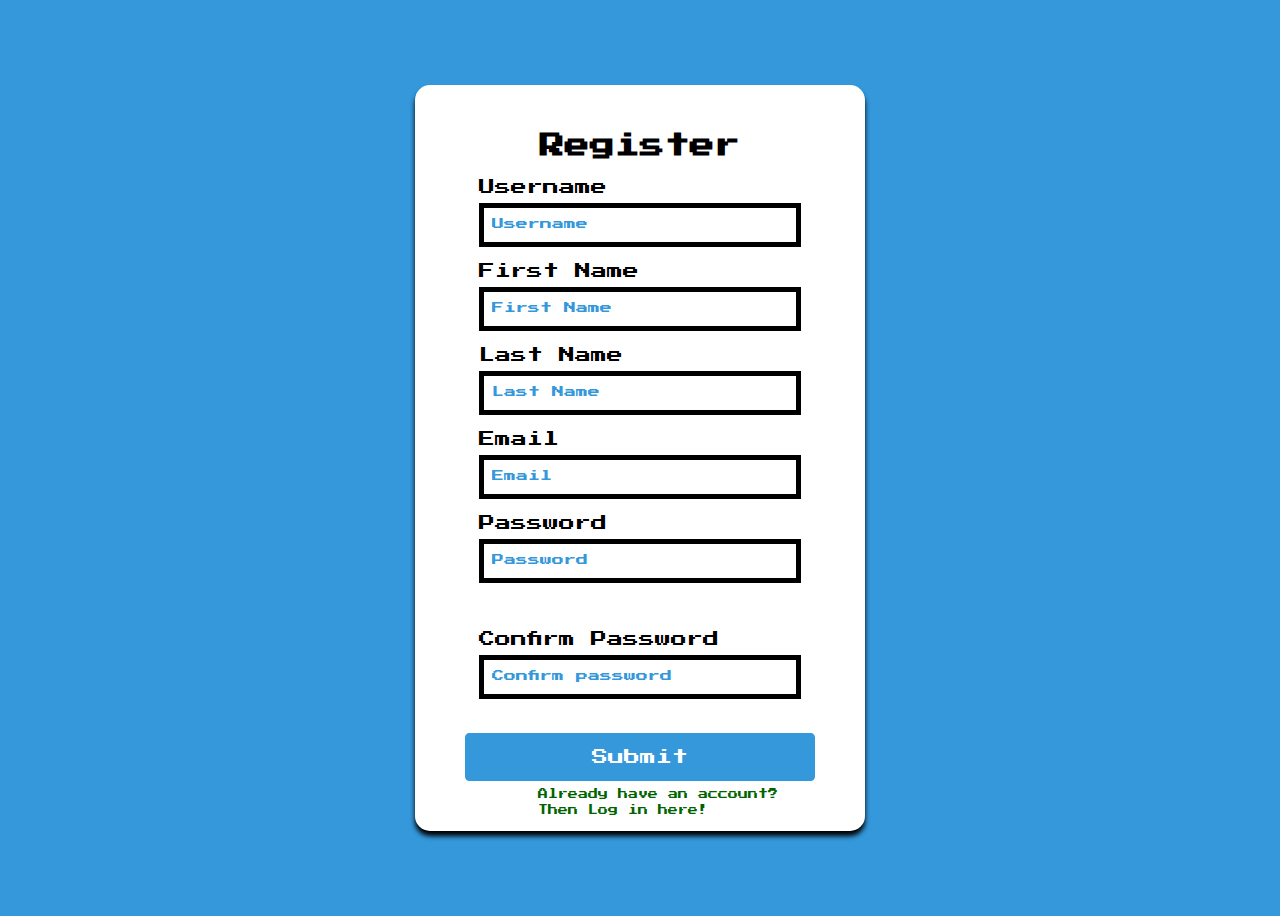
<file: index.html>
<!DOCTYPE html>
<html lang="en">
<head>
    <meta charset="UTF-8">
    <meta http-equiv="X-UA-Compatible" content="IE=edge">
    <meta name="viewport" content="width=device-width, initial-scale=1.0">
    <title>Register Website</title>
    <link rel="stylesheet" href="./style.css">
    <script src="./script.js"></script>


</head>
<body>
    <div class="container">
        <form name="contactForm" id="form" action="./success.html" onsubmit="return validateForm()">
                <h2>Register</h2>
                <div class="form-control">
                        <label for="username">Username</label>
                        <input type="text" id="username" placeholder="Username" autocomplete="off">
                </div>
                <div class="form-control">
                        <label for="firstname">First Name</label>
                        <input type="text" id="firstname" placeholder="First Name" autocomplete="off">
                </div>
                <div class="form-control">
                        <label for="lastname">Last Name</label>
                        <input type="text" id="lastname" placeholder="Last Name" autocomplete="off">
                </div>
                <div class="form-control">
                        <label for="email">Email</label>
                        <input type="email" id="email" placeholder="Email" autocomplete="off">
                </div>
                <div class="form-control">
                        <label for="password">Password</label>
                        <input type="password" id="password" placeholder="Password">
                </div>
                <div class="rating"></div>
                <script src="passwordMeter.js"></script>
                <div class="form-control">
                        <label for="confirm-password">Confirm Password</label>
                        <input type="password" id="password-confirm" placeholder="Confirm password">
                </div>
                <button type="submit" value="Submit">Submit</button>
                <div class="submit"><a href="/login.html" style="text-decoration: none;color: darkgreen;" >Already have an account?<br>Then Log in here!</a></div>
        </form>
</div>
    
</body>
</html>
</file>
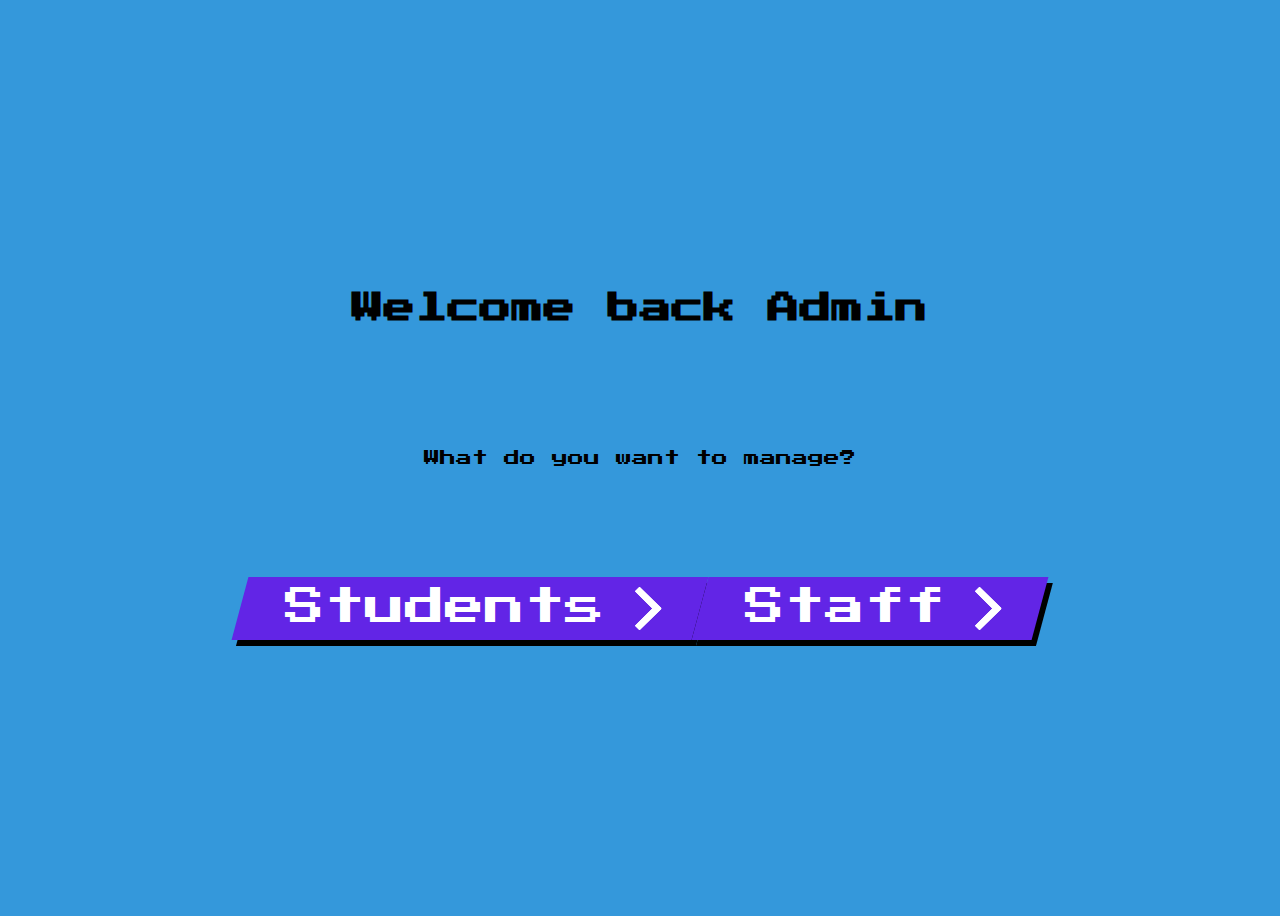
<file: admin.html>
<!DOCTYPE html>
<html lang="en">
<head>
    <meta charset="UTF-8">
    <meta http-equiv="X-UA-Compatible" content="IE=edge">
    <meta name="viewport" content="width=device-width, initial-scale=1.0">
    <title>Welcome back User</title>
    <link rel="stylesheet" href="./style.css">
</head>
<body>
    <div class="adminh1"> <h1>Welcome back Admin</h1></div>
    <div>What do you want to manage?</div>
    <div class="wrapper">
        <a class="cta" href="/students.html">
          <span>Students</span>
          <span>
            <svg width="66px" height="43px" viewBox="0 0 66 43" version="1.1" xmlns="http://www.w3.org/2000/svg" xmlns:xlink="http://www.w3.org/1999/xlink">
              <g id="arrow" stroke="none" stroke-width="1" fill="none" fill-rule="evenodd">
                <path class="one" d="M40.1543933,3.89485454 L43.9763149,0.139296592 C44.1708311,-0.0518420739 44.4826329,-0.0518571125 44.6771675,0.139262789 L65.6916134,20.7848311 C66.0855801,21.1718824 66.0911863,21.8050225 65.704135,22.1989893 C65.7000188,22.2031791 65.6958657,22.2073326 65.6916762,22.2114492 L44.677098,42.8607841 C44.4825957,43.0519059 44.1708242,43.0519358 43.9762853,42.8608513 L40.1545186,39.1069479 C39.9575152,38.9134427 39.9546793,38.5968729 40.1481845,38.3998695 C40.1502893,38.3977268 40.1524132,38.395603 40.1545562,38.3934985 L56.9937789,21.8567812 C57.1908028,21.6632968 57.193672,21.3467273 57.0001876,21.1497035 C56.9980647,21.1475418 56.9959223,21.1453995 56.9937605,21.1432767 L40.1545208,4.60825197 C39.9574869,4.41477773 39.9546013,4.09820839 40.1480756,3.90117456 C40.1501626,3.89904911 40.1522686,3.89694235 40.1543933,3.89485454 Z" fill="#FFFFFF"></path>
                <path class="two" d="M20.1543933,3.89485454 L23.9763149,0.139296592 C24.1708311,-0.0518420739 24.4826329,-0.0518571125 24.6771675,0.139262789 L45.6916134,20.7848311 C46.0855801,21.1718824 46.0911863,21.8050225 45.704135,22.1989893 C45.7000188,22.2031791 45.6958657,22.2073326 45.6916762,22.2114492 L24.677098,42.8607841 C24.4825957,43.0519059 24.1708242,43.0519358 23.9762853,42.8608513 L20.1545186,39.1069479 C19.9575152,38.9134427 19.9546793,38.5968729 20.1481845,38.3998695 C20.1502893,38.3977268 20.1524132,38.395603 20.1545562,38.3934985 L36.9937789,21.8567812 C37.1908028,21.6632968 37.193672,21.3467273 37.0001876,21.1497035 C36.9980647,21.1475418 36.9959223,21.1453995 36.9937605,21.1432767 L20.1545208,4.60825197 C19.9574869,4.41477773 19.9546013,4.09820839 20.1480756,3.90117456 C20.1501626,3.89904911 20.1522686,3.89694235 20.1543933,3.89485454 Z" fill="#FFFFFF"></path>
                <path class="three" d="M0.154393339,3.89485454 L3.97631488,0.139296592 C4.17083111,-0.0518420739 4.48263286,-0.0518571125 4.67716753,0.139262789 L25.6916134,20.7848311 C26.0855801,21.1718824 26.0911863,21.8050225 25.704135,22.1989893 C25.7000188,22.2031791 25.6958657,22.2073326 25.6916762,22.2114492 L4.67709797,42.8607841 C4.48259567,43.0519059 4.17082418,43.0519358 3.97628526,42.8608513 L0.154518591,39.1069479 C-0.0424848215,38.9134427 -0.0453206733,38.5968729 0.148184538,38.3998695 C0.150289256,38.3977268 0.152413239,38.395603 0.154556228,38.3934985 L16.9937789,21.8567812 C17.1908028,21.6632968 17.193672,21.3467273 17.0001876,21.1497035 C16.9980647,21.1475418 16.9959223,21.1453995 16.9937605,21.1432767 L0.15452076,4.60825197 C-0.0425130651,4.41477773 -0.0453986756,4.09820839 0.148075568,3.90117456 C0.150162624,3.89904911 0.152268631,3.89694235 0.154393339,3.89485454 Z" fill="#FFFFFF"></path>
              </g>
            </svg>
          </span> 
        </a>
        <a class="cta" href="/editstaff.html">
            <span>Staff
            </span>
            <span>
              <svg width="66px" height="43px" viewBox="0 0 66 43" version="1.1" xmlns="http://www.w3.org/2000/svg" xmlns:xlink="http://www.w3.org/1999/xlink">
                <g id="arrow" stroke="none" stroke-width="1" fill="none" fill-rule="evenodd">
                  <path class="one" d="M40.1543933,3.89485454 L43.9763149,0.139296592 C44.1708311,-0.0518420739 44.4826329,-0.0518571125 44.6771675,0.139262789 L65.6916134,20.7848311 C66.0855801,21.1718824 66.0911863,21.8050225 65.704135,22.1989893 C65.7000188,22.2031791 65.6958657,22.2073326 65.6916762,22.2114492 L44.677098,42.8607841 C44.4825957,43.0519059 44.1708242,43.0519358 43.9762853,42.8608513 L40.1545186,39.1069479 C39.9575152,38.9134427 39.9546793,38.5968729 40.1481845,38.3998695 C40.1502893,38.3977268 40.1524132,38.395603 40.1545562,38.3934985 L56.9937789,21.8567812 C57.1908028,21.6632968 57.193672,21.3467273 57.0001876,21.1497035 C56.9980647,21.1475418 56.9959223,21.1453995 56.9937605,21.1432767 L40.1545208,4.60825197 C39.9574869,4.41477773 39.9546013,4.09820839 40.1480756,3.90117456 C40.1501626,3.89904911 40.1522686,3.89694235 40.1543933,3.89485454 Z" fill="#FFFFFF"></path>
                  <path class="two" d="M20.1543933,3.89485454 L23.9763149,0.139296592 C24.1708311,-0.0518420739 24.4826329,-0.0518571125 24.6771675,0.139262789 L45.6916134,20.7848311 C46.0855801,21.1718824 46.0911863,21.8050225 45.704135,22.1989893 C45.7000188,22.2031791 45.6958657,22.2073326 45.6916762,22.2114492 L24.677098,42.8607841 C24.4825957,43.0519059 24.1708242,43.0519358 23.9762853,42.8608513 L20.1545186,39.1069479 C19.9575152,38.9134427 19.9546793,38.5968729 20.1481845,38.3998695 C20.1502893,38.3977268 20.1524132,38.395603 20.1545562,38.3934985 L36.9937789,21.8567812 C37.1908028,21.6632968 37.193672,21.3467273 37.0001876,21.1497035 C36.9980647,21.1475418 36.9959223,21.1453995 36.9937605,21.1432767 L20.1545208,4.60825197 C19.9574869,4.41477773 19.9546013,4.09820839 20.1480756,3.90117456 C20.1501626,3.89904911 20.1522686,3.89694235 20.1543933,3.89485454 Z" fill="#FFFFFF"></path>
                  <path class="three" d="M0.154393339,3.89485454 L3.97631488,0.139296592 C4.17083111,-0.0518420739 4.48263286,-0.0518571125 4.67716753,0.139262789 L25.6916134,20.7848311 C26.0855801,21.1718824 26.0911863,21.8050225 25.704135,22.1989893 C25.7000188,22.2031791 25.6958657,22.2073326 25.6916762,22.2114492 L4.67709797,42.8607841 C4.48259567,43.0519059 4.17082418,43.0519358 3.97628526,42.8608513 L0.154518591,39.1069479 C-0.0424848215,38.9134427 -0.0453206733,38.5968729 0.148184538,38.3998695 C0.150289256,38.3977268 0.152413239,38.395603 0.154556228,38.3934985 L16.9937789,21.8567812 C17.1908028,21.6632968 17.193672,21.3467273 17.0001876,21.1497035 C16.9980647,21.1475418 16.9959223,21.1453995 16.9937605,21.1432767 L0.15452076,4.60825197 C-0.0425130651,4.41477773 -0.0453986756,4.09820839 0.148075568,3.90117456 C0.150162624,3.89904911 0.152268631,3.89694235 0.154393339,3.89485454 Z" fill="#FFFFFF"></path>
                </g>
              </svg>
            </span> 
          </a>
      </div>
</body>
</html>
</file>
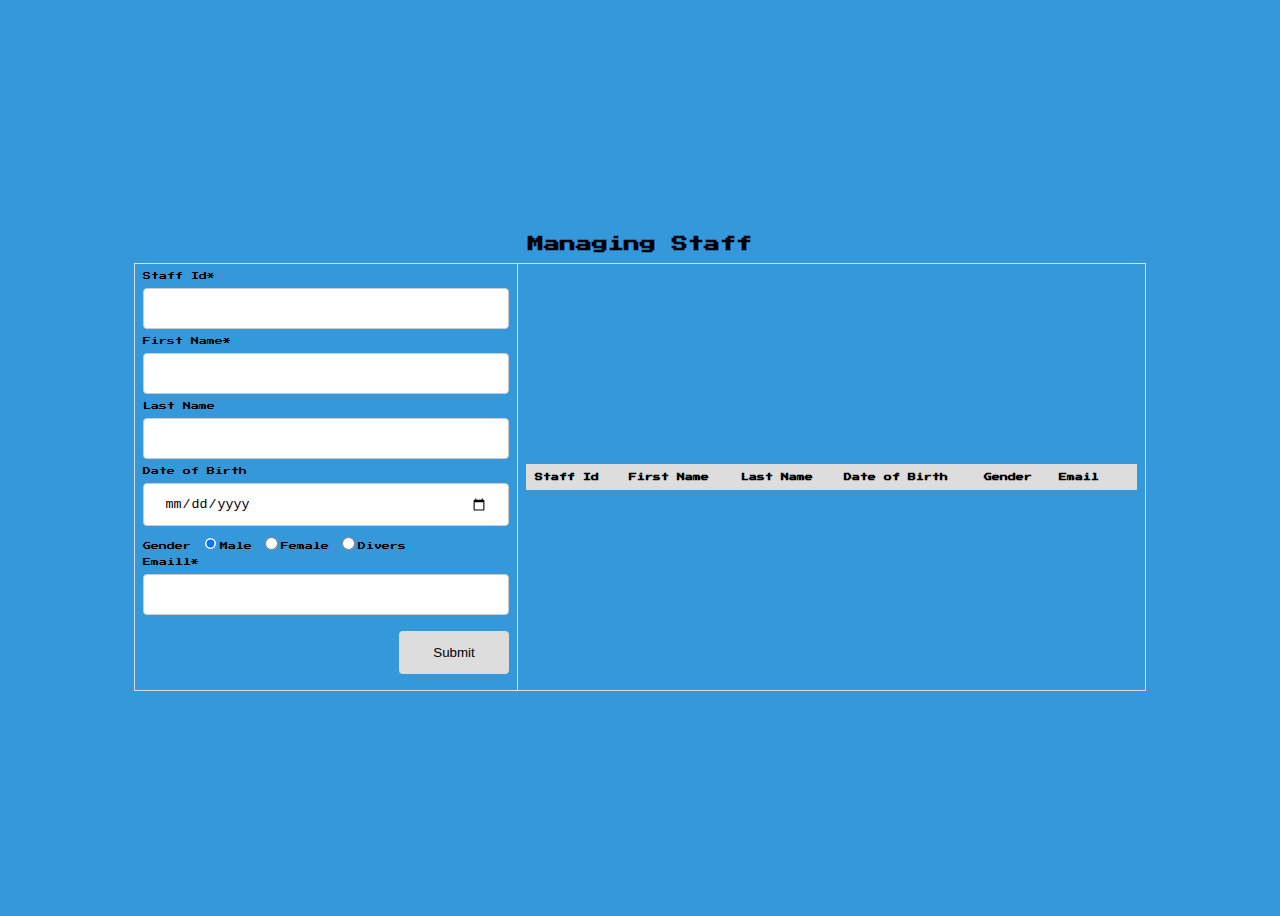
<file: editstaff.html>
<!DOCTYPE html>
<html>

<head>
    <title>
        Manage Staff
    </title>
    <link rel="stylesheet" href="student.css">
    <script src="editstaff.js"></script>
</head>

<body>
    <h1>Managing Staff</h1>
    <table>
        <tr>
            <td>
                <form onsubmit="event.preventDefault();onFormSubmit();" autocomplete="off">
                    <div>
                        <label>Staff Id*</label><label class="validation-error hide" id="StudentIdValidationError">This field is required.</label>
                        <input type="text" name="StudentId" id="StudentId">
                    </div>
                    <div>
                        <label>First Name*</label><label class="validation-error hide" id="FirstNameValidationError">This field is required.</label>
                        <input type="text" name="firstname" id="firstname">
                    </div>
                    <div>
                        <label>Last Name</label>
                        <input type="text" name="lastname" id="lastname">
                    </div>
                    <div>
                        <label>Date of Birth</label>
                        <input type="date" name="dob" id="dob">
                    </div>
                    <div>
                        <label>Gender</label>
                        <label><input type="radio" name="gender" id="gender" value="Male" checked>Male</label>
                        <label><input type="radio" name="gender" id="gender" value="Female">Female</label>
                        <label><input type="radio" name="gender" id="gender" value="Divers">Divers</label>
                    </div>
                    <div><br></div>
                    <div>
                        <label>Emaill*</label><label class="validation-error hide" id="EmailValidationError">This field is required.</label>
                        <input type="email" name="email" id="email">
                    </div>
                    <div  class="form-action-buttons">
                        <input type="submit" value="Submit">
                    </div>
                </form>
            </td>
            <td>
                <table class="list" id="employeeList">
                    <thead>
                        <tr>
                            <th>Staff Id</th>
                            <th>First Name</th>
                            <th>Last Name</th>
                            <th>Date of Birth</th>
                            <th>Gender</th>
                            <th>Email</th>
                            <th></th>

                        </tr>
                    </thead>
                    <tbody>

                    </tbody>
                </table>
            </td>
        </tr>
    </table>

</body>

</html>
</file>
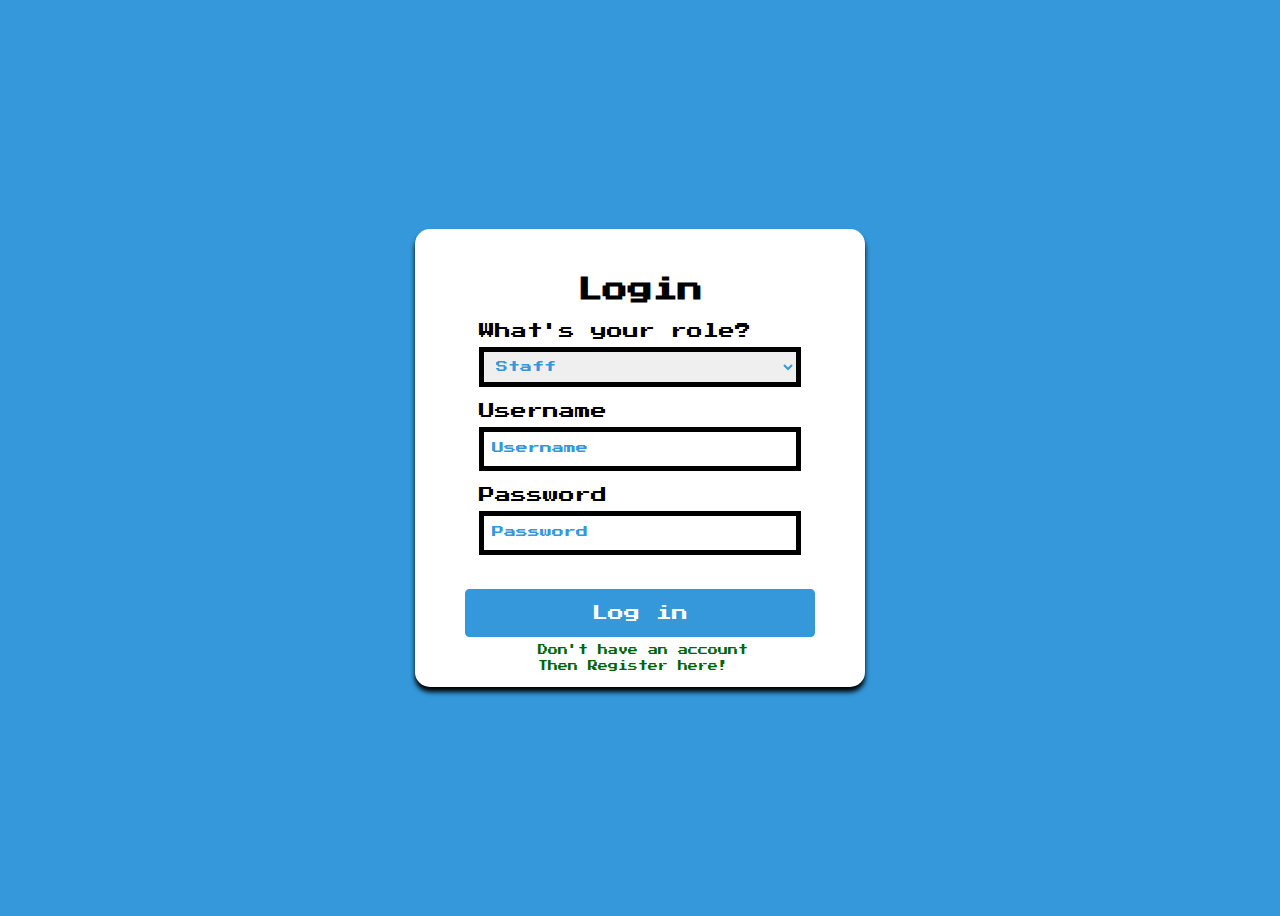
<file: login.html>
<!DOCTYPE html>
<html lang="en">
<head>
    <meta charset="UTF-8">
    <meta http-equiv="X-UA-Compatible" content="IE=edge">
    <meta name="viewport" content="width=device-width, initial-scale=1.0">
    <title>Log in Website</title>
    <link rel="stylesheet" href="./style.css">
    <script src="./script.js"></script>

</head>
<body>
    <div class="container">
        <form name="contactForm" id="form" action="./success.html" onsubmit="return validateAdmin()">
                <h2>Login</h2>
               
                <div class="form-control">
                    <label for="role">What's your role?</label>
                    <select id="formchoice">
                        <option value="./admin.html">Admin</option>
                        <option value="./staff.html" selected="selected">Staff</option>
                      </select>
            </div>
                <div class="form-control">
                        <label for="username">Username</label>
                        <input type="text" id="username" placeholder="Username" autocomplete="off">
                </div>
               
                <div class="form-control">
                        <label for="password">Password</label>
                        <input type="password" id="password" placeholder="Password">
                </div>
                <button type="submit" value="Submit" id="login">Log in</button>
                <div class="submit"><a href="/index.html" style="text-decoration: none;color: darkgreen;">Don't have an account<br>Then Register here!</a></div>
        </form>
</div>
    
</body>
</html>
</file>
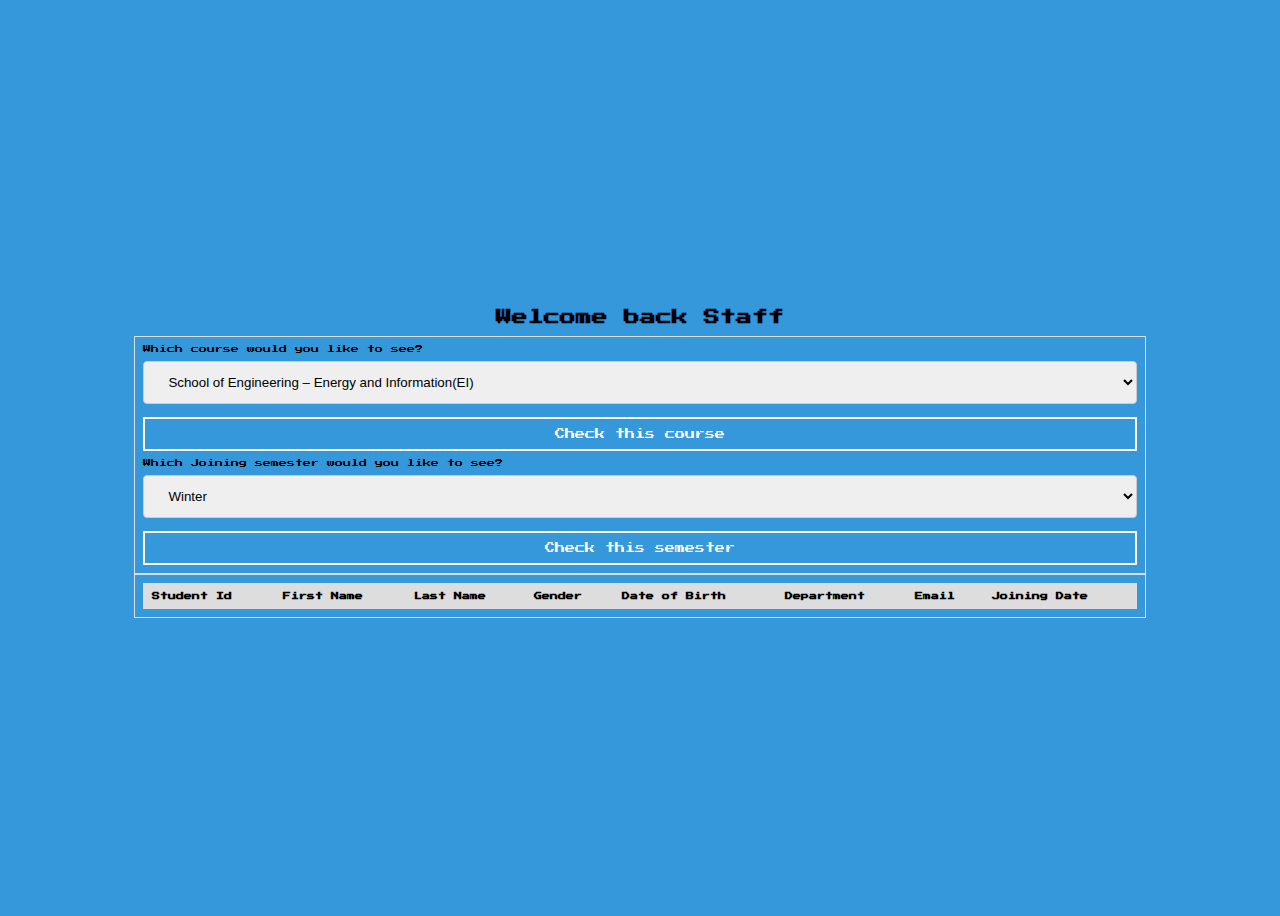
<file: staff.html>
<!DOCTYPE html>
<html lang="en">
<head>
    <meta charset="UTF-8">
    <meta http-equiv="X-UA-Compatible" content="IE=edge">
    <meta name="viewport" content="width=device-width, initial-scale=1.0">
    <title>Welcome back User</title>
    <link rel="stylesheet" href="./student.css">


</head>
<body>
    <div class="adminh1"><h1>Welcome back Staff</h1></div>
    
   <table>
    <td>
        <form>
            <label>Which course would you like to see?</label>
            <select name="course" id="course">
                <option value="EI">School of Engineering – Energy and Information(EI)</option>
                <option value="TL">School of Engineering – Technology and Life(TL)</option>
                <option value="BBS">HTW Berlin Business School(BBS)</option>
                <option value="CB">School of Computing, Communication and Business(CB)</option>
                <option value="DC">School of Design and Culture(DC)</option>
              </select>
              <button type="button" onclick="checkCourse()">Check this course</button>
              <script src="studentjson.js"></script>
        </form>
        <br>
        <form>
            <label>Which Joining semester would you like to see?</label>
            <select name="semester" id="semester">
                <option value="Winter">Winter</option>
                <option value="Summer">Summer</option>

              </select>
              <button type="button" onclick="checkSemester()">Check this semester</button>
              <script src="studentjson.js"></script>
        </form>

        

         
</td>
   </table>
    <table>
      <tr>

          <td>
              <table class="list" id="employeeList">
                <thead>
                    <tr>
                        <th>Student Id</th>
                        <th>First Name</th>
                        <th>Last Name</th>
                        <th>Gender</th>
                        <th>Date of Birth</th>
                        <th>Department</th>
                        <th>Email</th>
                        <th>Joining Date</th>

                    </tr>
                    
                </thead>

                  <tbody id="myTable">
 
                  </tbody>
              </table>
              
          </td>
      </tr>
      
  </table>
 

</body>
</html>
</file>
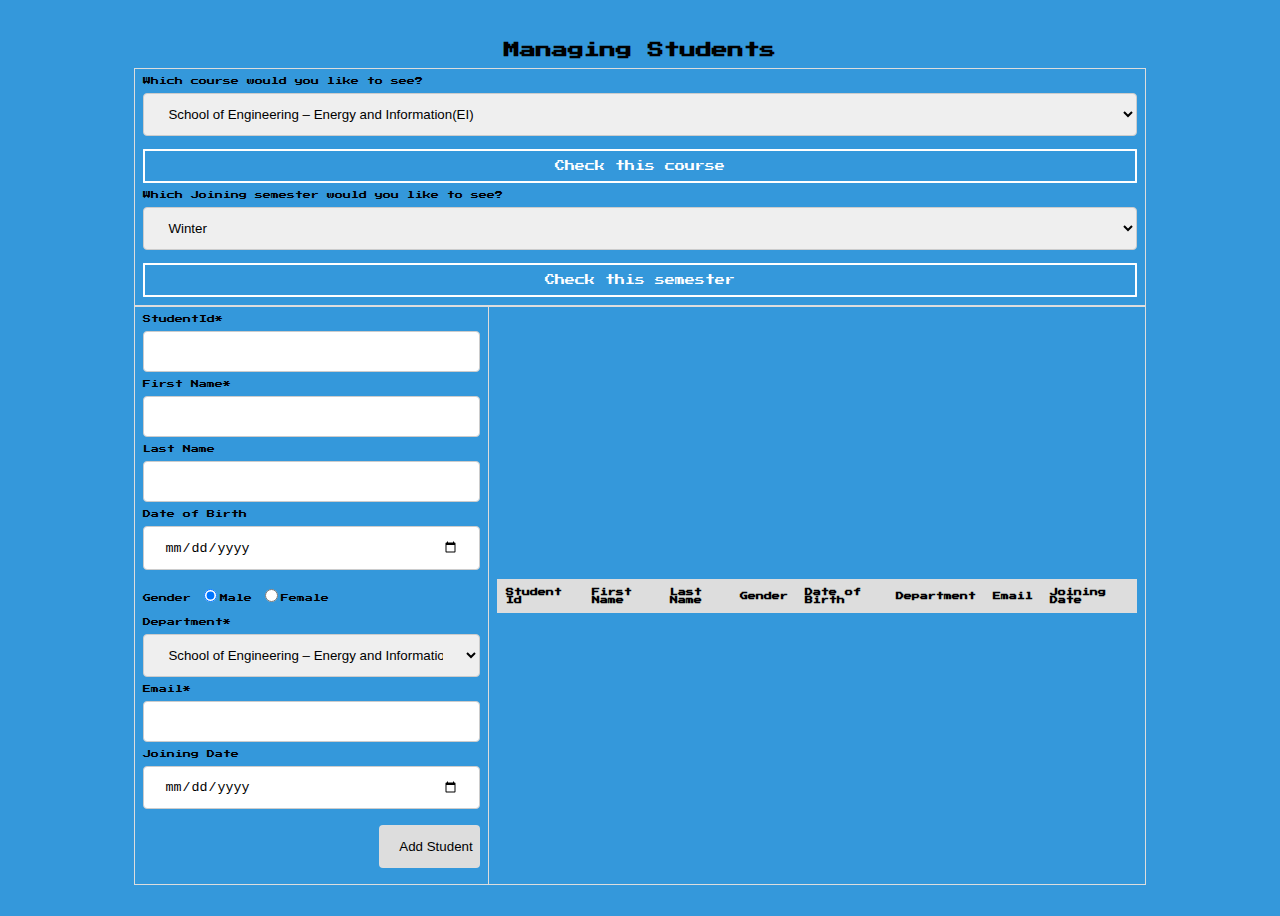
<file: students.html>
<!DOCTYPE html>
<html>

<head>
    <title>
        Manage students
    </title>
    <link rel="stylesheet" href="student.css">
    <script src="student.js"></script>
</head>

<body>
    <h1>Managing Students</h1>
       <table>
    <td>
        <form>
            <label>Which course would you like to see?</label>
            <select name="course" id="course">
                <option value="EI">School of Engineering – Energy and Information(EI)</option>
                <option value="TL">School of Engineering – Technology and Life(TL)</option>
                <option value="BBS">HTW Berlin Business School(BBS)</option>
                <option value="CB">School of Computing, Communication and Business(CB)</option>
                <option value="DC">School of Design and Culture(DC)</option>
              </select>
              <button type="button" onclick="checkCourse()">Check this course</button>
              <script src="studentjson.js"></script>
        </form>
        <br>
        <form>
            <label>Which Joining semester would you like to see?</label>
            <select name="semester" id="semester">
                <option value="Winter">Winter</option>
                <option value="Summer">Summer</option>

              </select>
              <button type="button" onclick="checkSemester()">Check this semester</button>
              <script src="studentjson.js"></script>
        </form>

        

         
    </td>
   </table>
    <table>
        <tr>
            <td>
                <form onsubmit="event.preventDefault();onFormSubmit();" autocomplete="off">
                    <div>
                        <label>StudentId*</label><label class="validation-error hide" id="StudentIdValidationError">This field is required.</label>
                        <input type="text" name="StudentId" id="StudentId">
                    </div>
                    <div>
                        <label>First Name*</label><label class="validation-error hide" id="FirstNameValidationError">This field is required.</label>
                        <input type="text" name="firstname" id="firstname">
                    </div>
                    <div>
                        <label>Last Name</label>
                        <input type="text" name="lastname" id="lastname">
                    </div>
                    <div>
                        <label>Date of Birth</label><label class="validation-error hide" id="DOBValidationError">Invalid date of birth. You must be between 17 and 60.</label>
                        <input type="date" name="dob" id="dob" onmouseover="maxDay();this.onmouseover=null">

 
                    </div>
                    <div><br></div>

                    <div>
                        <label>Gender</label>
                            <label><input type="radio" name="gender" id="gender" value="Male" checked>Male</label>
                            <label><input type="radio" name="gender" id="gender" value="Female">Female</label>
                    </div>
                    <div><br></div>
                    <div><br></div>

                    <div>
                        <label>Department*</label><label class="validation-error hide" id="DepartmentValidationError">This field is required.</label> 
                        <select name="department" id="department">
                            <option value="EI">School of Engineering – Energy and Information(EI)</option>
                            <option value="TL">School of Engineering – Technology and Life(TL)</option>
                            <option value="BBS">HTW Berlin Business School(BBS)</option>
                            <option value="CB">School of Computing, Communication and Business(CB)</option>
                            <option value="DC">School of Design and Culture(DC)</option>
                          </select>
                    </div>
                    <div>
                        <label>Email*</label><label class="validation-error hide" id="EmailValidationError">This field is required.</label>
                        <input type="email" name="email" id="email">
                    </div>
                    <div>
                        <label>Joining Date</label>
                        <input type="date" name="joiningdate" id="joiningdate" min="2015-01-01">
                    </div>
                    <div  class="form-action-buttons">
                        <input type="submit" value="Add Student">
                    </div>
                </form>
            </td>
            <td>
                <table class="list" id="Table">
                    <thead>
                        <tr>
                            <th>Student Id</th>
                            <th>First Name</th>
                            <th>Last Name</th>
                            <th>Gender</th>
                            <th>Date of Birth</th>
                            <th>Department</th>
                            <th>Email</th>
                            <th>Joining Date</th>
                            


                        </tr>
                        
                    </thead>
                    
                    <tbody id="myTable">

                    </tbody>
                </table>
            </td>
        </tr>
    </table>

</body>

</html>
</file>
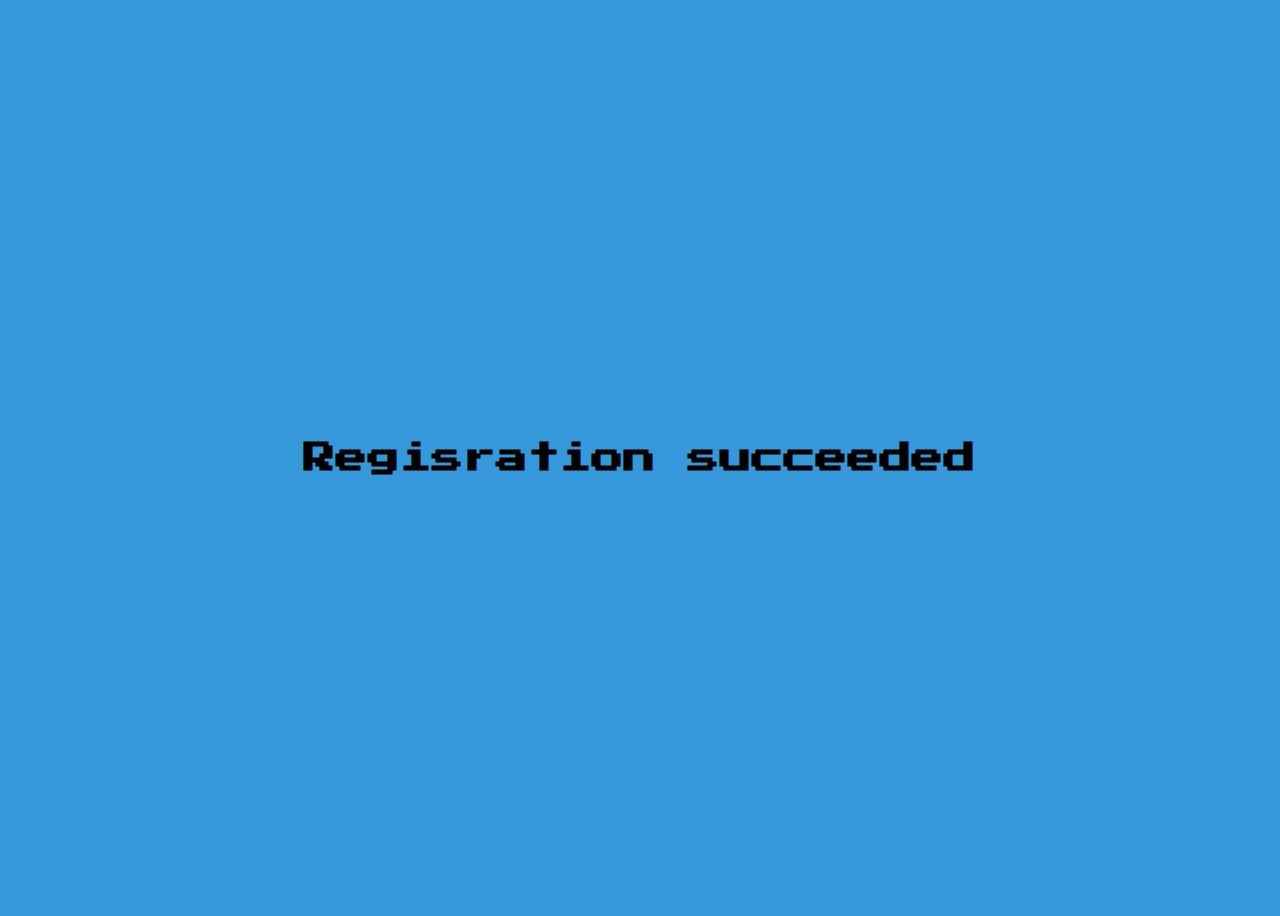
<file: success.html>
<!DOCTYPE html>
<html lang="en">
<head>
    <meta charset="UTF-8">
    <meta http-equiv="X-UA-Compatible" content="IE=edge">
    <meta name="viewport" content="width=device-width, initial-scale=1.0">
    <title>Regisration succeeded</title>
    <link rel="stylesheet" href="./style.css">
</head>
<body>
    <h1>Regisration succeeded</h1>
</body>
</html>
</file>
<file: style.css>
@import url('https://fonts.googleapis.com/css?family=Press+Start+2P&display=swap');

*{
        box-sizing: border-box;
}
body{
        font-family: 'Press Start 2P', sans-serif;
        font-size: 16px;
        display: flex;
        justify-content: center;
        align-items: center;
        background-color: #3498db;
        min-height: 100vh;
}
h1{
        color:black;
}
.container{
        background-color: white;
        border-radius: 15px;
        box-shadow: 0 5px 5px rgba(0,0,0,2);
        width: 450px;
}
.container h2{
        font-size: 25px;
        text-align: center;
}
.submit{
    position: absolute;
    margin-left: 75px;
    


}
form{
        margin: 3rem;
}
.rating {
    
    font-weight: bold;
    border-radius: 3px;
    color: white;
    display: inline-block;
    padding: 5px;
    text-transform: uppercase;
  }
  .weakPassword { background-color: #EF1111; margin-left:130px;}

  .moderatePassword { background-color: #FFC700; margin-left:100px; }
  
  .strongPassword { background-color: #22BA3E; margin-left:120px; }

.form-control{
        font-size: 1rem;
        margin: 1rem;
}

.form-control label{
        display: block;
        margin-bottom: 0.5rem;
        
}

.form-control input,select{
        font-size: 1rem;
        border: 5px solid black;
        width: 100%;
        padding: 0.5rem;
        
}
.form-control input:focus{
        outline: 0;
        border-color: rgba(67, 148, 42, 0.452);
}


form button{
        width: 100%;
        background-color: #3498db;
        border-radius: 0.4rem;
        border: 2px solid;
        font-size: 1rem;
        display: block;
        width: 100%;
        color: white;
        margin-top: 2rem;
        cursor: pointer;
        padding: 1rem;
        font-family: 'Press Start 2P', sans-serif;
}
::placeholder,select{
    color:#3498db;
    font-family: 'Press Start 2P', sans-serif;
    font-weight: lighter;
    font-size: 12px;
}
* {
        box-sizing: border-box;
      }
      
      body {
        height: 100vh;
        display: flex;
        justify-content: center;
        align-items: center;
      }
      
      .wrapper {
        display: flex;
        justify-content: center;
        align-items: center;
        position:absolute;
        margin-bottom: -300px;
      }
      .adminh1{
              position: absolute;
              margin-bottom: 300px;
      }
      
      .cta {
          display: flex;
          padding: 10px 45px;
          text-decoration: none;
          font-family: 'Press Start 2P', sans-serif;
          font-size: 40px;
          color: white;
          background: #6225E6;
          transition: 1s;
          box-shadow: 6px 6px 0 black;
          transform: skewX(-15deg);
      }
      
      .cta:focus {
         outline: none; 
      }
      
      .cta:hover {
          transition: 0.5s;
          box-shadow: 10px 10px 0 #FBC638;
      }
      
      .cta span:nth-child(2) {
          transition: 0.5s;
          margin-right: 0px;
      }
      
      .cta:hover  span:nth-child(2) {
          transition: 0.5s;
          margin-right: 45px;
      }
      
        span {
          transform: skewX(15deg) 
        }
      
        span:nth-child(2) {
          width: 20px;
          margin-left: 30px;
          position: relative;
          top: 12%;
        }
      
      path.one {
          transition: 0.4s;
          transform: translateX(-60%);
      }
      
      path.two {
          transition: 0.5s;
          transform: translateX(-30%);
      }
      
      .cta:hover path.three {
          animation: color_anim 1s infinite 0.2s;
      }
      
      .cta:hover path.one {
          transform: translateX(0%);
          animation: color_anim 1s infinite 0.6s;
      }
      
      .cta:hover path.two {
          transform: translateX(0%);
          animation: color_anim 1s infinite 0.4s;
      }
      
      /* SVG animations */
      
      @keyframes color_anim {
          0% {
              fill: white;
          }
          50% {
              fill: #FBC638;
          }
          100% {
              fill: white;
          }
      }
      a{
              font-size: 10px;;
      }
</file>
<file: student.css>
@import url('https://fonts.googleapis.com/css?family=Press+Start+2P&display=swap');

body{
    font-family: 'Press Start 2P', sans-serif;
    font-size:  8px;
    display: flex;
    flex-direction: column;
    justify-content: center;
    align-items: center;
    background-color: #3498db;
    min-height: 100vh;
}
body > table{
    width: 80%;
}

table{
    border-collapse: collapse;
}
table.list{
    width:100%;
}

td, th {
    border: 1px solid #dddddd;
    text-align: left;
    padding: 8px;
}
tr:nth-child(even),table.list thead>tr {
    background-color: #dddddd;
}

input[type=text], input[type=number],input[type=email],input[type=date],select{
    width: 100%;
    padding: 12px 20px;
    margin: 8px 0;
    display: inline-block;
    border: 1px solid #ccc;
    border-radius: 4px;
    box-sizing: border-box;
}

input[type=submit]{
    width: 30%;
    background-color: #ddd;
    color: #000;
    padding: 14px 20px;
    margin: 8px 0;
    border: none;
    border-radius: 4px;
    cursor: pointer;
}
form button{
    width: 100%;
    background-color: #3498db;
    border-radius: 0.4px;
    border: 2px solid;
    font-size: 10px;
    display: block;
    color: white;
    margin-top: 5px;
    cursor: pointer;
    padding: 10px;
    font-family: 'Press Start 2P', sans-serif;
}
form div.form-action-buttons{
    text-align: right;
}



a{
    cursor: pointer;
    text-decoration: underline;
    color: #0000ee;
    margin-right: 4px;
}

label.validation-error{
    color:   darkblue;
    margin-left: 5px;
}

.hide{
    display:none;
}
</file>
